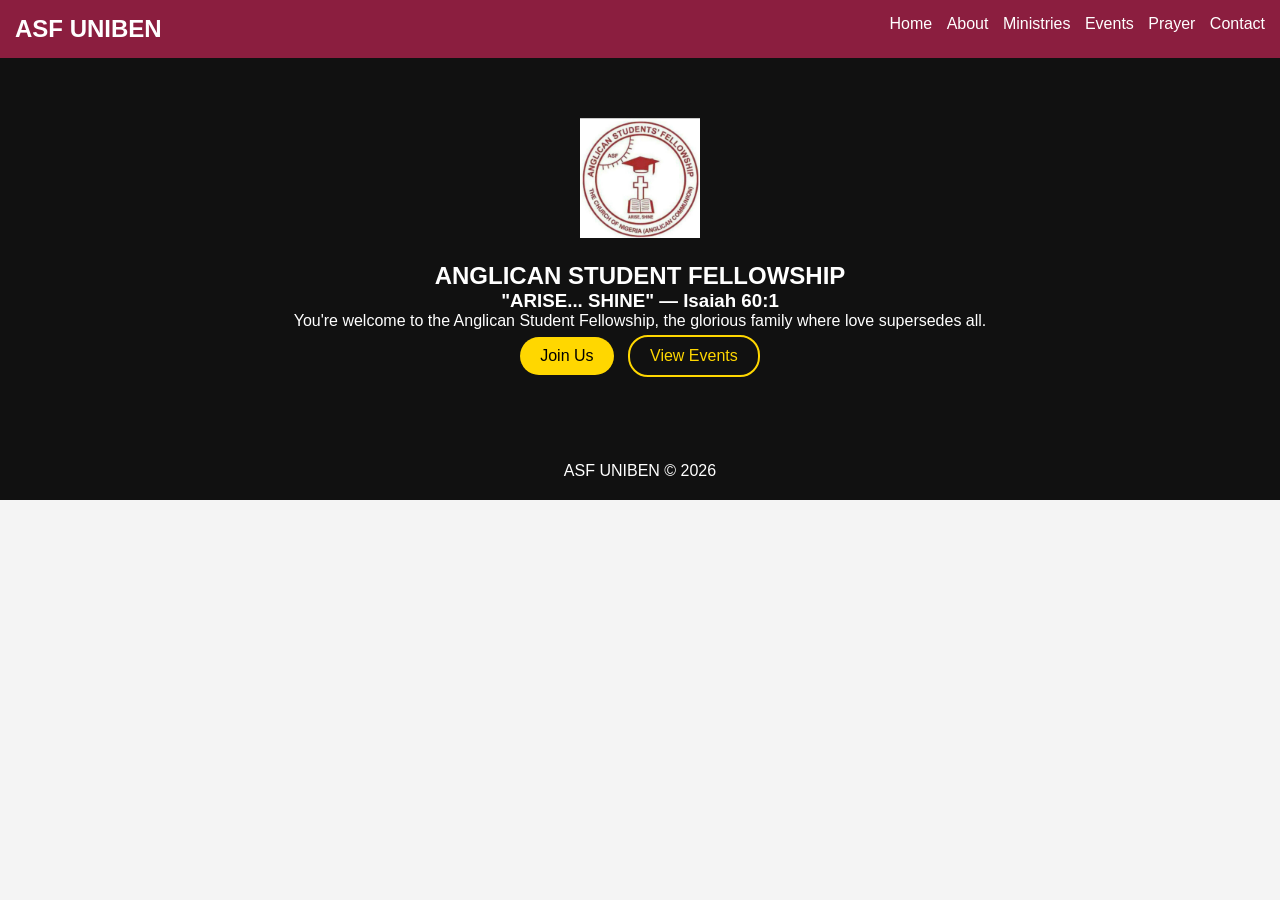
<file: index.html>
<!DOCTYPE html>
<html lang="en">
<head>
<meta charset="UTF-8">
<meta name="viewport" content="width=device-width, initial-scale=1.0">
<title>ASF UNIBEN</title>
<link rel="stylesheet" href="style.css">
</head>

<body>

<header class="navbar">
    <h2>ASF UNIBEN</h2>
    <nav>
        <a href="index.html">Home</a>
        <a href="about.html">About</a>
        <a href="ministries.html">Ministries</a>
        <a href="events.html">Events</a>
        <a href="prayer.html">Prayer</a>
        <a href="contact.html">Contact</a>
    </nav>
</header>

<section class="hero">

    <img src="asf-logo.png" class="logo" alt="ASF Logo">

    <h1>ANGLICAN STUDENT FELLOWSHIP</h1>
    <h3>"ARISE... SHINE" — Isaiah 60:1</h3>

    <p>
        You're welcome to the Anglican Student Fellowship,
        the glorious family where love supersedes all.
    </p>

    <div class="buttons">
        <a href="about.html" class="btn">Join Us</a>
        <a href="events.html" class="btn outline">View Events</a>
    </div>

</section>

<footer>
    <p>ASF UNIBEN © 2026</p>
</footer>

</body>
</html>
</file>
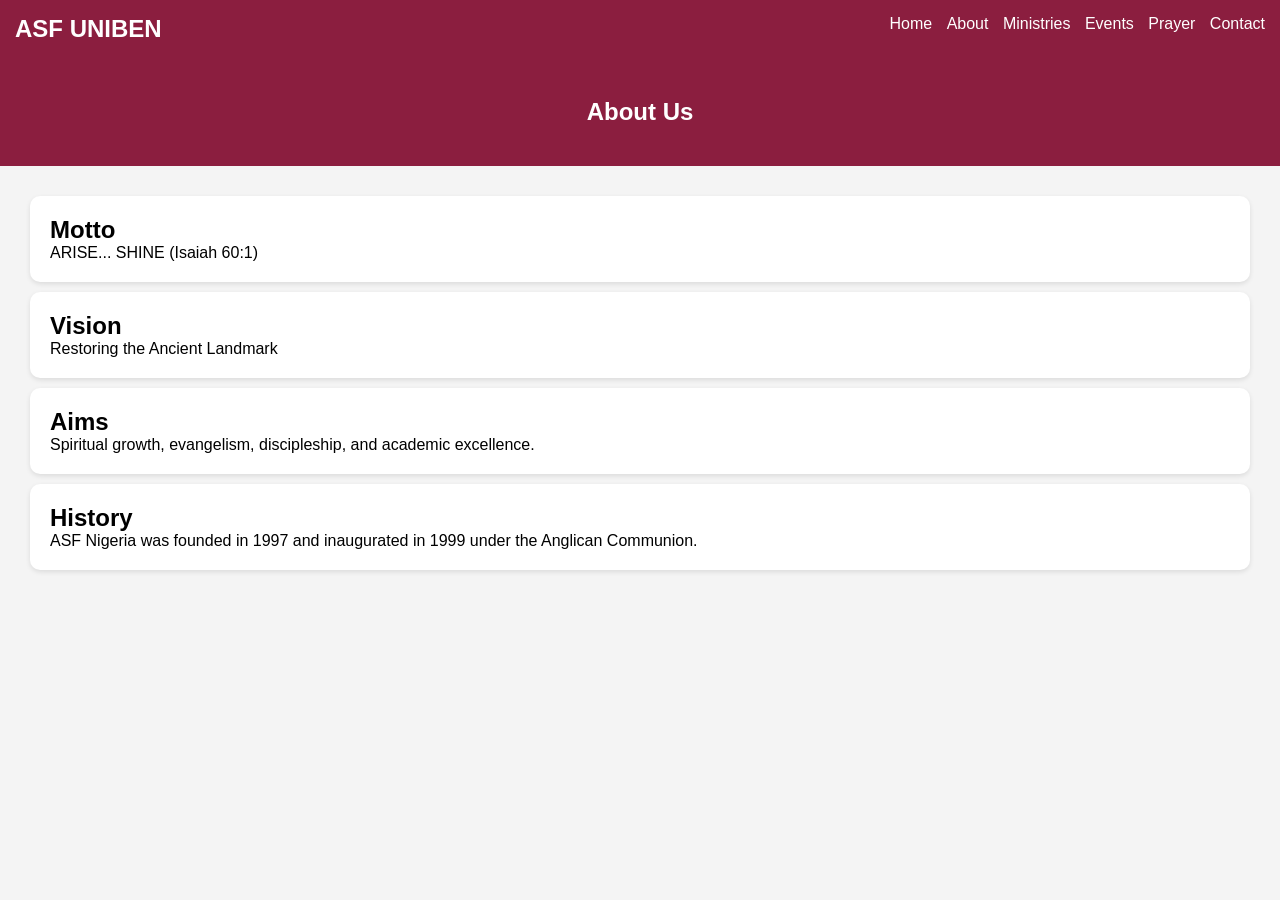
<file: about.html>
<!DOCTYPE html>
<html>
<head>
<meta charset="UTF-8">
<title>About ASF</title>
<link rel="stylesheet" href="style.css">
</head>

<body>

<header class="navbar">
    <h2>ASF UNIBEN</h2>
    <nav>
        <a href="index.html">Home</a>
        <a href="about.html">About</a>
        <a href="ministries.html">Ministries</a>
        <a href="events.html">Events</a>
        <a href="prayer.html">Prayer</a>
        <a href="contact.html">Contact</a>
    </nav>
</header>

<section class="page-hero">
    <h1>About Us</h1>
</section>

<section class="card-section">

<div class="card">
<h2>Motto</h2>
<p>ARISE... SHINE (Isaiah 60:1)</p>
</div>

<div class="card">
<h2>Vision</h2>
<p>Restoring the Ancient Landmark</p>
</div>

<div class="card">
<h2>Aims</h2>
<p>Spiritual growth, evangelism, discipleship, and academic excellence.</p>
</div>

<div class="card">
<h2>History</h2>
<p>ASF Nigeria was founded in 1997 and inaugurated in 1999 under the Anglican Communion.</p>
</div>

</section>

</body>
</html>
</file>
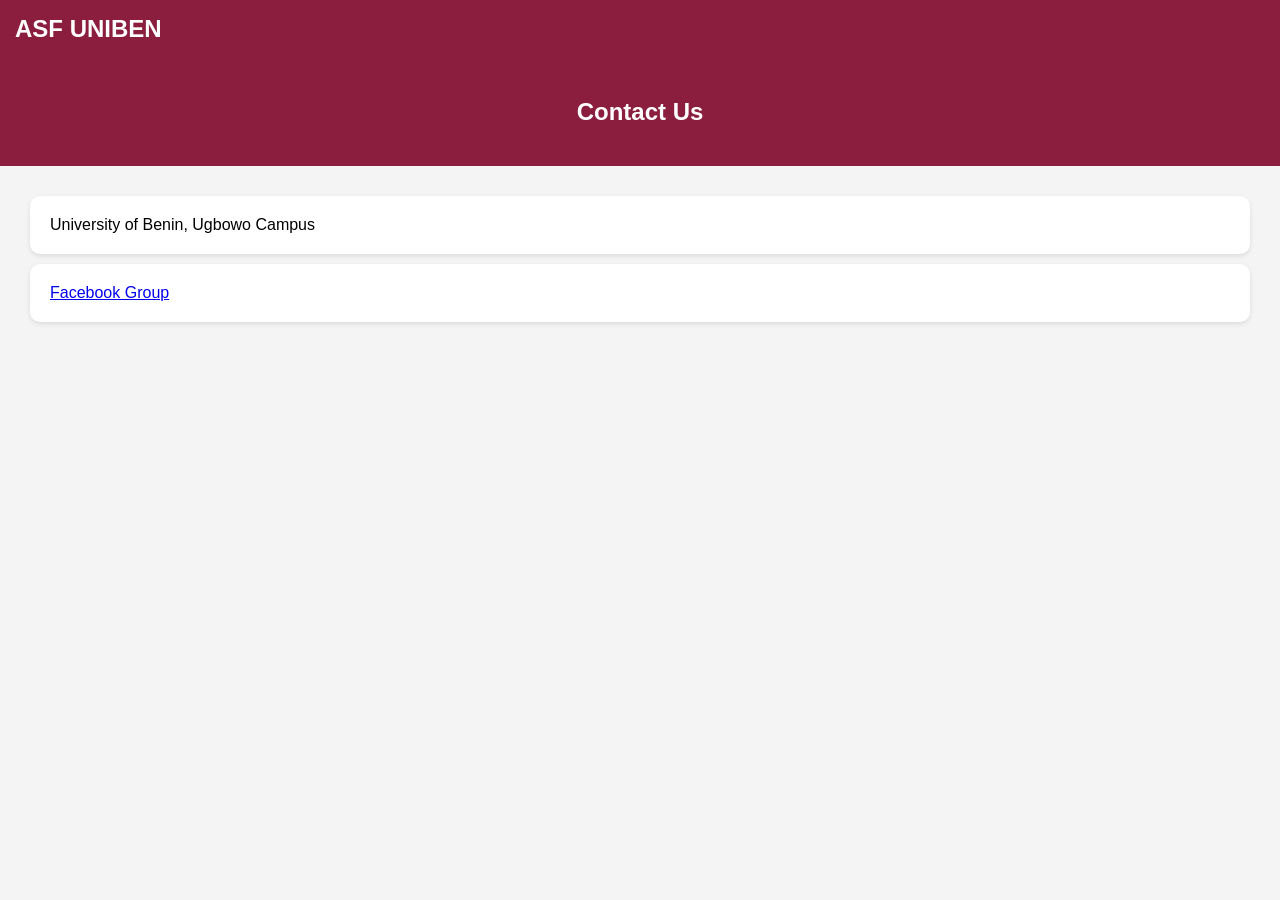
<file: contacts.html>
<!DOCTYPE html>
<html>
<head>
<title>Contact</title>
<link rel="stylesheet" href="style.css">
</head>

<body>

<header class="navbar">
<h2>ASF UNIBEN</h2>
</header>

<section class="page-hero">
<h1>Contact Us</h1>
</section>

<section class="card-section">

<div class="card">
<p>University of Benin, Ugbowo Campus</p>
</div>

<div class="card">
<a href="https://facebook.com/groups/asfuniben/">
Facebook Group
</a>
</div>

</section>

</body>
</html>
</file>
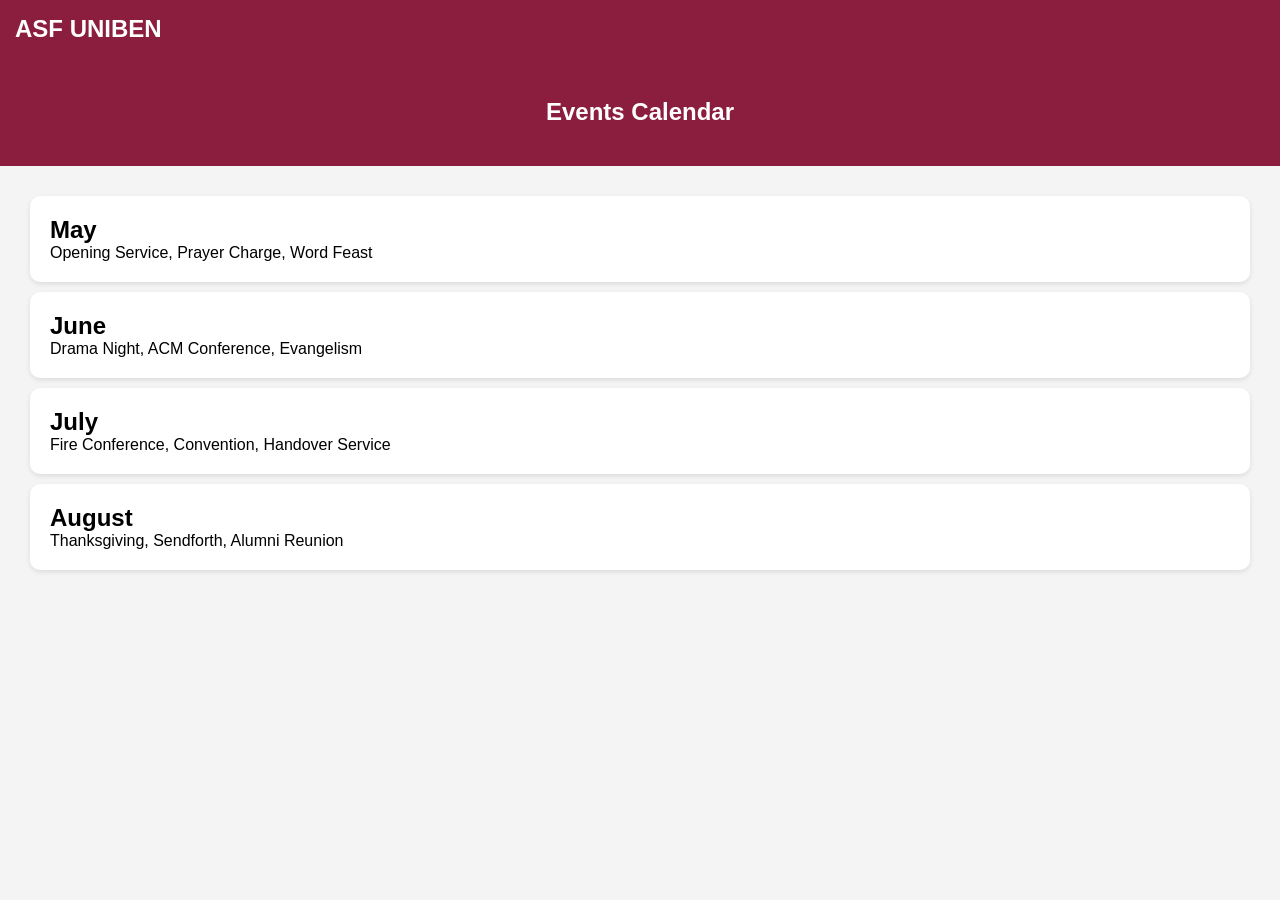
<file: events.html>
<!DOCTYPE html>
<html>
<head>
<title>Events</title>
<link rel="stylesheet" href="style.css">
</head>

<body>

<header class="navbar">
<h2>ASF UNIBEN</h2>
</header>

<section class="page-hero">
<h1>Events Calendar</h1>
</section>

<section class="card-section">

<div class="card">
<h2>May</h2>
<p>Opening Service, Prayer Charge, Word Feast</p>
</div>

<div class="card">
<h2>June</h2>
<p>Drama Night, ACM Conference, Evangelism</p>
</div>

<div class="card">
<h2>July</h2>
<p>Fire Conference, Convention, Handover Service</p>
</div>

<div class="card">
<h2>August</h2>
<p>Thanksgiving, Sendforth, Alumni Reunion</p>
</div>

</section>

</body>
</html>
</file>
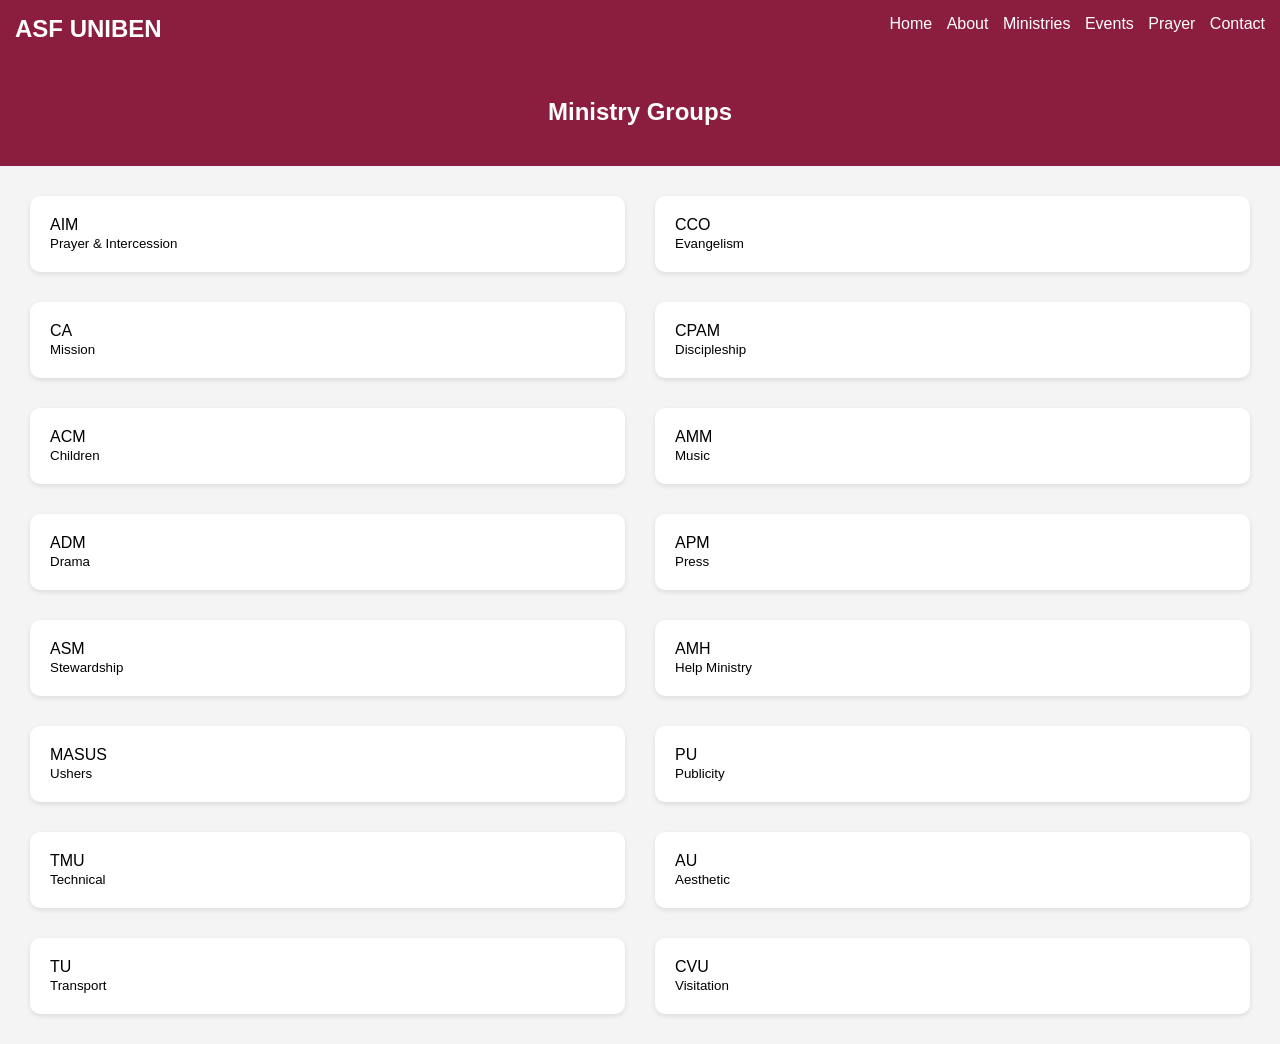
<file: ministries.html>
<!DOCTYPE html>
<html>
<head>
<title>Ministries</title>
<link rel="stylesheet" href="style.css">
</head>

<body>

<header class="navbar">
<h2>ASF UNIBEN</h2>
<nav>
<a href="index.html">Home</a>
<a href="about.html">About</a>
<a href="ministries.html">Ministries</a>
<a href="events.html">Events</a>
<a href="prayer.html">Prayer</a>
<a href="contact.html">Contact</a>
</nav>
</header>

<section class="page-hero">
<h1>Ministry Groups</h1>
</section>

<section class="grid">

<div class="card">AIM<br><small>Prayer & Intercession</small></div>
<div class="card">CCO<br><small>Evangelism</small></div>
<div class="card">CA<br><small>Mission</small></div>
<div class="card">CPAM<br><small>Discipleship</small></div>

<div class="card">ACM<br><small>Children</small></div>
<div class="card">AMM<br><small>Music</small></div>
<div class="card">ADM<br><small>Drama</small></div>
<div class="card">APM<br><small>Press</small></div>

<div class="card">ASM<br><small>Stewardship</small></div>
<div class="card">AMH<br><small>Help Ministry</small></div>
<div class="card">MASUS<br><small>Ushers</small></div>
<div class="card">PU<br><small>Publicity</small></div>

<div class="card">TMU<br><small>Technical</small></div>
<div class="card">AU<br><small>Aesthetic</small></div>
<div class="card">TU<br><small>Transport</small></div>
<div class="card">CVU<br><small>Visitation</small></div>

</section>

</body>
</html>
</file>
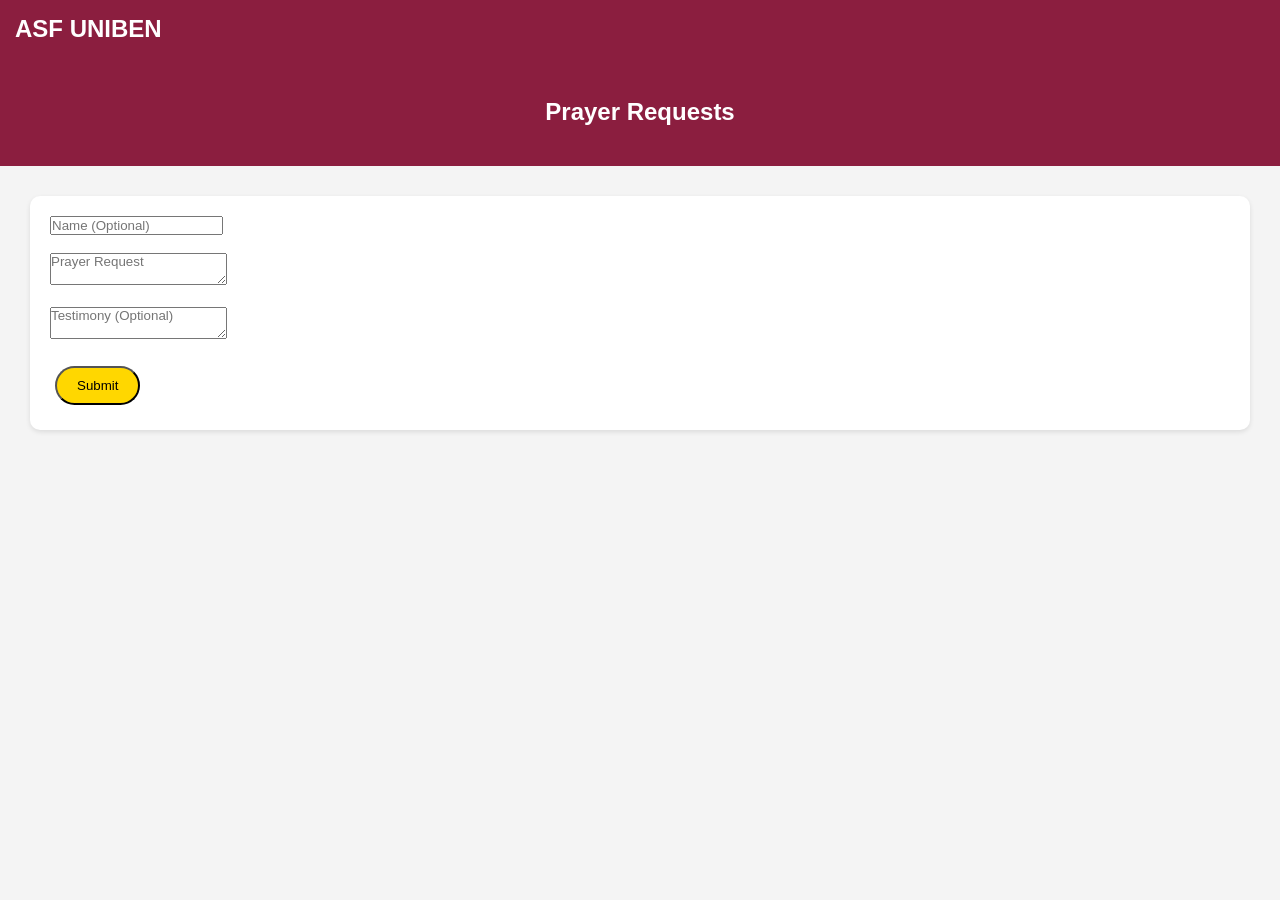
<file: prayers.html>
<!DOCTYPE html>
<html>
<head>
<title>Prayer</title>
<link rel="stylesheet" href="style.css">
</head>

<body>

<header class="navbar">
<h2>ASF UNIBEN</h2>
</header>

<section class="page-hero">
<h1>Prayer Requests</h1>
</section>

<section class="card-section">

<div class="card">
<input type="text" placeholder="Name (Optional)">
<br><br>
<textarea placeholder="Prayer Request"></textarea>
<br><br>
<textarea placeholder="Testimony (Optional)"></textarea>
<br><br>
<button class="btn">Submit</button>
</div>

</section>

</body>
</html>
</file>
<file: style.css>
*{
margin:0;
padding:0;
box-sizing:border-box;
font-family:Arial;
}

body{
background:#f4f4f4;
}

/* NAV */
.navbar{
background:#8B1E3F;
color:white;
display:flex;
justify-content:space-between;
padding:15px;
}

.navbar a{
color:white;
margin-left:10px;
text-decoration:none;
}

/* HERO */
.hero{
text-align:center;
padding:60px;
background:#111;
color:white;
}

.logo{
width:120px;
margin-bottom:20px;
}

.btn{
background:gold;
padding:10px 20px;
text-decoration:none;
color:black;
border-radius:20px;
margin:5px;
display:inline-block;
}

.btn.outline{
background:transparent;
border:2px solid gold;
color:gold;
}

/* PAGE HERO */
.page-hero{
background:#8B1E3F;
color:white;
text-align:center;
padding:40px;
}

/* CARDS */
.card-section{
padding:20px;
}

.card{
background:white;
padding:20px;
margin:10px;
border-radius:10px;
box-shadow:0 2px 5px rgba(0,0,0,0.1);
}

/* GRID */
.grid{
display:grid;
grid-template-columns:repeat(2,1fr);
gap:10px;
padding:20px;
}

/* FOOTER */
footer{
text-align:center;
padding:20px;
background:#111;
color:white;
}
</file>
